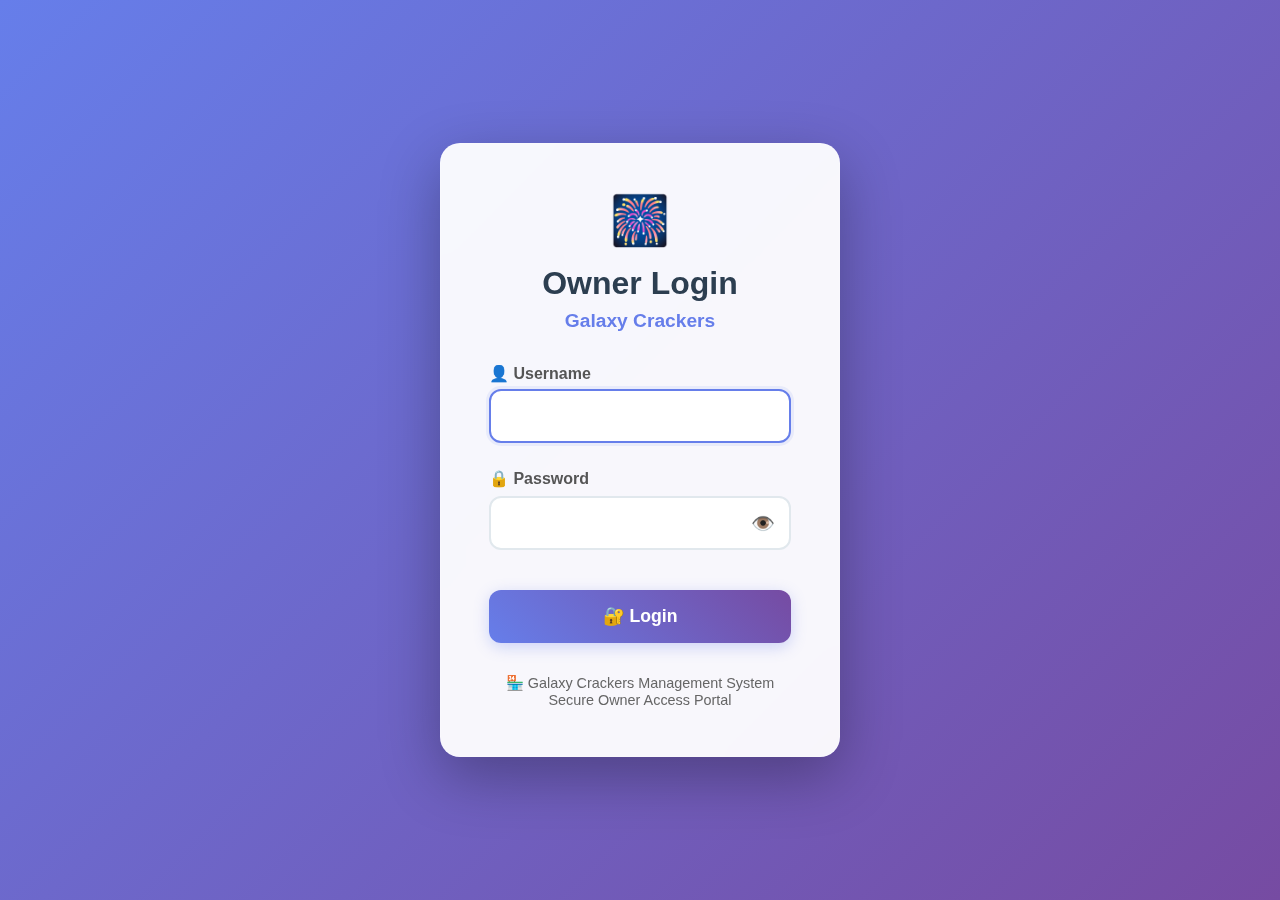
<file: index.html>
<!DOCTYPE html>
<html lang="en">
<head>
    <meta charset="UTF-8">
    <meta name="viewport" content="width=device-width, initial-scale=1.0">
    <title>Owner Login - Galaxy Crackers</title>
    <style>
        * {
            margin: 0;
            padding: 0;
            box-sizing: border-box;
        }

        body {
            font-family: 'Segoe UI', Tahoma, Geneva, Verdana, sans-serif;
            background: linear-gradient(135deg, #667eea 0%, #764ba2 100%);
            min-height: 100vh;
            display: flex;
            align-items: center;
            justify-content: center;
            padding: 20px;
        }

        .login-container {
            background: rgba(255, 255, 255, 0.95);
            backdrop-filter: blur(10px);
            border-radius: 20px;
            padding: 3rem;
            box-shadow: 0 20px 60px rgba(0, 0, 0, 0.3);
            width: 100%;
            max-width: 400px;
            border: 1px solid rgba(255, 255, 255, 0.2);
        }

        .login-header {
            text-align: center;
            margin-bottom: 2rem;
        }

        .shop-logo {
            font-size: 3rem;
            margin-bottom: 1rem;
        }

        .login-title {
            font-size: 2rem;
            font-weight: bold;
            color: #2c3e50;
            margin-bottom: 0.5rem;
        }

        .shop-name {
            font-size: 1.2rem;
            color: #667eea;
            font-weight: 600;
            margin-bottom: 2rem;
        }

        .form-group {
            margin-bottom: 1.5rem;
        }

        .form-group label {
            display: block;
            margin-bottom: 0.5rem;
            font-weight: 600;
            color: #555;
            font-size: 1rem;
        }

        .form-group input {
            width: 100%;
            padding: 1rem;
            border: 2px solid #e1e8ed;
            border-radius: 12px;
            font-size: 1rem;
            transition: all 0.3s ease;
            background: white;
        }

        .form-group input:focus {
            outline: none;
            border-color: #667eea;
            box-shadow: 0 0 0 3px rgba(102, 126, 234, 0.1);
            transform: translateY(-2px);
        }

        .password-input {
            position: relative;
        }

        .password-input input {
            padding-right: 3rem;
        }

        .password-toggle {
            position: absolute;
            right: 1rem;
            top: 50%;
            transform: translateY(-50%);
            background: none;
            border: none;
            cursor: pointer;
            font-size: 1.2rem;
            color: #666;
            transition: color 0.3s ease;
        }

        .password-toggle:hover {
            color: #667eea;
        }

        .login-btn {
            width: 100%;
            background: linear-gradient(45deg, #667eea, #764ba2);
            color: white;
            border: none;
            padding: 1rem 2rem;
            border-radius: 12px;
            font-size: 1.1rem;
            font-weight: 600;
            cursor: pointer;
            transition: all 0.3s ease;
            box-shadow: 0 4px 15px rgba(102, 126, 234, 0.3);
            margin-top: 1rem;
        }

        .login-btn:hover {
            transform: translateY(-3px);
            box-shadow: 0 8px 25px rgba(102, 126, 234, 0.4);
        }

        .login-btn:active {
            transform: translateY(-1px);
        }

        .login-btn:disabled {
            opacity: 0.6;
            cursor: not-allowed;
            transform: none;
        }

        .error-message {
            background: linear-gradient(45deg, #ff416c, #ff4b2b);
            color: white;
            padding: 1rem;
            border-radius: 8px;
            margin-bottom: 1rem;
            text-align: center;
            font-weight: 500;
            display: none;
            animation: shake 0.5s ease-in-out;
        }

        .success-message {
            background: linear-gradient(45deg, #56ab2f, #a8e6cf);
            color: white;
            padding: 1rem;
            border-radius: 8px;
            margin-bottom: 1rem;
            text-align: center;
            font-weight: 500;
            display: none;
            animation: fadeIn 0.5s ease-in-out;
        }

        @keyframes shake {
            0%, 100% { transform: translateX(0); }
            25% { transform: translateX(-5px); }
            75% { transform: translateX(5px); }
        }

        @keyframes fadeIn {
            from { opacity: 0; transform: translateY(-10px); }
            to { opacity: 1; transform: translateY(0); }
        }

        .footer {
            text-align: center;
            margin-top: 2rem;
            color: #666;
            font-size: 0.9rem;
        }

        .loading {
            display: none;
            text-align: center;
            margin-top: 1rem;
        }

        .spinner {
            border: 3px solid rgba(102, 126, 234, 0.1);
            border-top: 3px solid #667eea;
            border-radius: 50%;
            width: 30px;
            height: 30px;
            animation: spin 1s linear infinite;
            margin: 0 auto;
        }

        @keyframes spin {
            0% { transform: rotate(0deg); }
            100% { transform: rotate(360deg); }
        }

        /* Responsive Design */
        @media (max-width: 480px) {
            .login-container {
                padding: 2rem;
                margin: 1rem;
            }

            .login-title {
                font-size: 1.5rem;
            }

            .shop-name {
                font-size: 1rem;
            }
        }

        /* Security: Disable text selection on password field */
        .password-input input {
            -webkit-user-select: none;
            -moz-user-select: none;
            -ms-user-select: none;
            user-select: none;
        }

        /* Disable autocomplete styling */
        input:-webkit-autofill {
            -webkit-box-shadow: 0 0 0 30px white inset !important;
            -webkit-text-fill-color: #333 !important;
        }
    </style>
</head>
<body>
    <div class="login-container">
        <div class="login-header">
            <div class="shop-logo">🎆</div>
            <h1 class="login-title">Owner Login</h1>
            <div class="shop-name">Galaxy Crackers</div>
        </div>

        <div class="error-message" id="errorMessage">
            ❌ Invalid Username or Password
        </div>

        <div class="success-message" id="successMessage">
            ✅ Login Successful! Redirecting...
        </div>

        <form id="loginForm">
            <div class="form-group">
                <label for="username">👤 Username</label>
                <input type="text" id="username" name="username" required autocomplete="username">
            </div>

            <div class="form-group">
                <label for="password">🔒 Password</label>
                <div class="password-input">
                    <input type="password" id="password" name="password" required autocomplete="current-password">
                    <button type="button" class="password-toggle" id="passwordToggle">👁️</button>
                </div>
            </div>

            <button type="submit" class="login-btn" id="loginBtn">
                🔐 Login
            </button>
        </form>

        <div class="loading" id="loadingIndicator">
            <div class="spinner"></div>
            <p>Authenticating...</p>
        </div>

        <div class="footer">
            <p>🏪 Galaxy Crackers Management System</p>
            <p>Secure Owner Access Portal</p>
        </div>
    </div>

    <script>
        // HARDCODED CREDENTIALS (In production, use secure server-side authentication)
        const VALID_CREDENTIALS = {
            username: 'galaxycrackers',
            password: 'senthilkumar'
        };

        // DOM ELEMENTS
        const loginForm = document.getElementById('loginForm');
        const usernameInput = document.getElementById('username');
        const passwordInput = document.getElementById('password');
        const passwordToggle = document.getElementById('passwordToggle');
        const loginBtn = document.getElementById('loginBtn');
        const errorMessage = document.getElementById('errorMessage');
        const successMessage = document.getElementById('successMessage');
        const loadingIndicator = document.getElementById('loadingIndicator');

        // FOCUS ON USERNAME INPUT BY DEFAULT
        document.addEventListener('DOMContentLoaded', function() {
            usernameInput.focus();
        });

        // PASSWORD VISIBILITY TOGGLE
        passwordToggle.addEventListener('click', function() {
            const type = passwordInput.getAttribute('type') === 'password' ? 'text' : 'password';
            passwordInput.setAttribute('type', type);
            passwordToggle.textContent = type === 'password' ? '👁️' : '🙈';
        });

        // DISABLE COPY-PASTE ON PASSWORD FIELD (OPTIONAL SECURITY)
        passwordInput.addEventListener('paste', function(e) {
            e.preventDefault();
            showError('Paste is disabled for security reasons');
        });

        passwordInput.addEventListener('copy', function(e) {
            e.preventDefault();
        });

        // ENTER KEY SUPPORT
        document.addEventListener('keydown', function(e) {
            if (e.key === 'Enter' && (document.activeElement === usernameInput || document.activeElement === passwordInput)) {
                e.preventDefault();
                handleLogin();
            }
        });

        // FORM SUBMISSION
        loginForm.addEventListener('submit', function(e) {
            e.preventDefault();
            handleLogin();
        });

        // MAIN LOGIN HANDLER
        function handleLogin() {
            const username = usernameInput.value.trim();
            const password = passwordInput.value;

            // VALIDATION: PREVENT EMPTY SUBMISSION
            if (!username || !password) {
                showError('Please enter both username and password');
                return;
            }

            // SHOW LOADING STATE
            showLoading(true);
            hideMessages();

            // SIMULATE AUTHENTICATION DELAY (REALISTIC UX)
            setTimeout(() => {
                authenticateUser(username, password);
            }, 1000);
        }

        // AUTHENTICATION LOGIC
        function authenticateUser(username, password) {
            // CHECK CREDENTIALS
            if (username === VALID_CREDENTIALS.username && password === VALID_CREDENTIALS.password) {
                // SUCCESS
                showLoading(false);
                showSuccess('Login Successful! Redirecting to Dashboard...');
                
                // STORE LOGIN SESSION (OPTIONAL)
                sessionStorage.setItem('isLoggedIn', 'true');
                sessionStorage.setItem('loginTime', new Date().toISOString());
                
                // REDIRECT TO MAIN APPLICATION
                setTimeout(() => {
                    window.location.href = 'index.html'; // Redirect to main app
                }, 2000);
                
            } else {
                // FAILURE
                showLoading(false);
                showError('Invalid Username or Password');
                
                // CLEAR PASSWORD FIELD FOR SECURITY
                passwordInput.value = '';
                passwordInput.focus();
                
                // SHAKE ANIMATION FOR LOGIN CONTAINER
                document.querySelector('.login-container').style.animation = 'shake 0.5s ease-in-out';
                setTimeout(() => {
                    document.querySelector('.login-container').style.animation = '';
                }, 500);
            }
        }

        // UTILITY FUNCTIONS
        function showError(message) {
            errorMessage.textContent = `❌ ${message}`;
            errorMessage.style.display = 'block';
            successMessage.style.display = 'none';
            
            // AUTO HIDE AFTER 5 SECONDS
            setTimeout(() => {
                errorMessage.style.display = 'none';
            }, 5000);
        }

        function showSuccess(message) {
            successMessage.textContent = `✅ ${message}`;
            successMessage.style.display = 'block';
            errorMessage.style.display = 'none';
        }

        function showLoading(show) {
            if (show) {
                loadingIndicator.style.display = 'block';
                loginBtn.disabled = true;
                loginBtn.textContent = '🔄 Authenticating...';
            } else {
                loadingIndicator.style.display = 'none';
                loginBtn.disabled = false;
                loginBtn.textContent = '🔐 Login';
            }
        }

        function hideMessages() {
            errorMessage.style.display = 'none';
            successMessage.style.display = 'none';
        }

        // SECURITY: CLEAR FORM ON PAGE UNLOAD
        window.addEventListener('beforeunload', function() {
            loginForm.reset();
        });

        // PREVENT BACK BUTTON AFTER SUCCESSFUL LOGIN
        window.addEventListener('pageshow', function(event) {
            if (event.persisted) {
                window.location.reload();
            }
        });

        // AUTO-LOGOUT AFTER INACTIVITY (OPTIONAL)
        let inactivityTimer;
        function resetInactivityTimer() {
            clearTimeout(inactivityTimer);
            inactivityTimer = setTimeout(() => {
                if (sessionStorage.getItem('isLoggedIn')) {
                    sessionStorage.removeItem('isLoggedIn');
                    sessionStorage.removeItem('loginTime');
                    alert('Session expired due to inactivity');
                    window.location.reload();
                }
            }, 30 * 60 * 1000); // 30 minutes
        }

        // TRACK USER ACTIVITY
        ['mousedown', 'mousemove', 'keypress', 'scroll', 'touchstart'].forEach(event => {
            document.addEventListener(event, resetInactivityTimer, true);
        });

        // INITIALIZE INACTIVITY TIMER
        resetInactivityTimer();
    </script>
</body>
    <script src="script.js"></script>
</html>
</file>
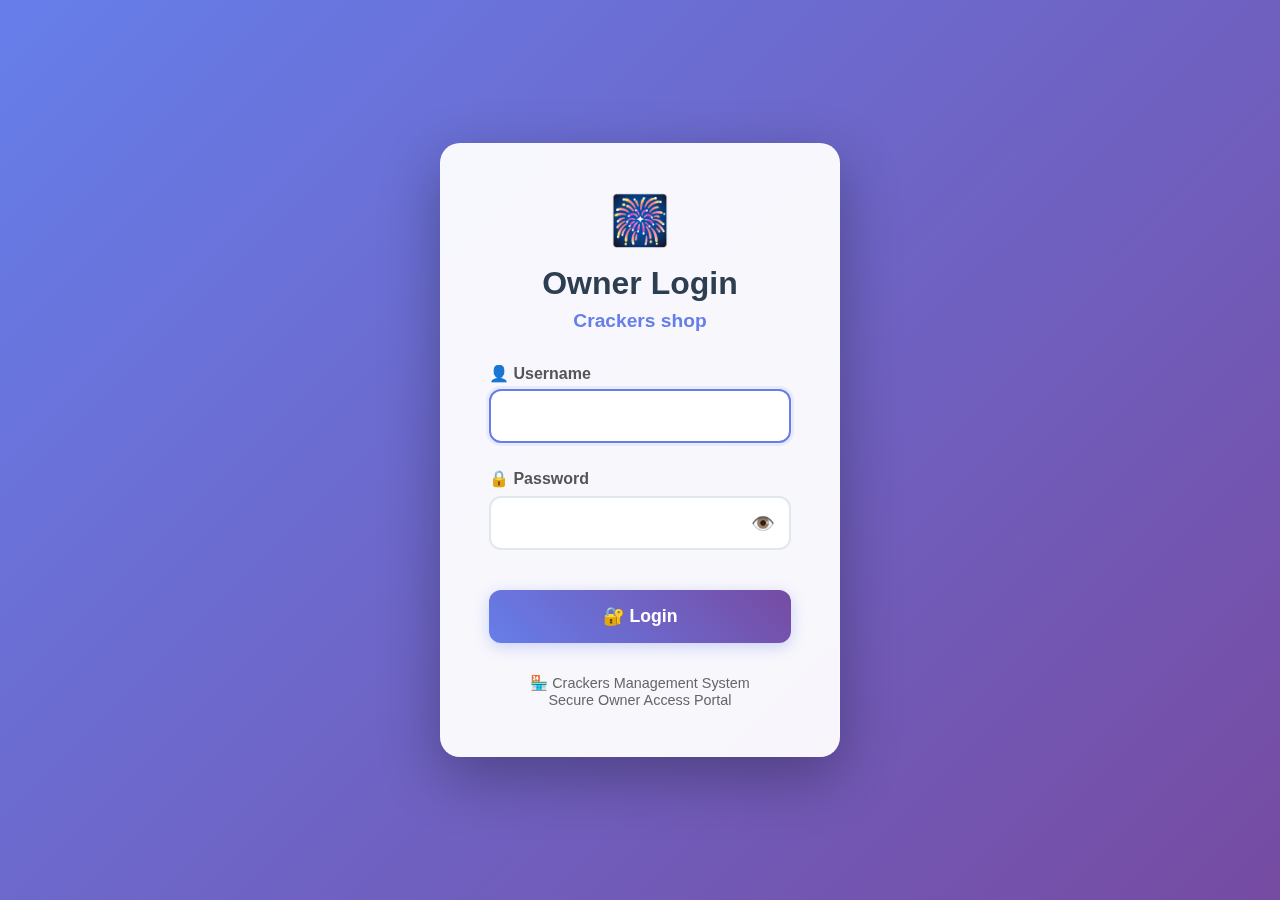
<file: billing.html>
<!DOCTYPE html>
<html lang="en">
<head>
    <meta charset="UTF-8">
    <meta name="viewport" content="width=device-width, initial-scale=1.0">
    <title>Professional Crackers Billing Software</title>
    <link rel="stylesheet" href="styles.css">
</head>
<body>
    <!-- TOP NAVIGATION (TAB STYLE) -->
    <nav class="navbar">
        <div class="nav-container">
            <div class="logo">🎆 Crackers Billing</div>
            <div class="nav-tabs">
                <button class="nav-tab active" onclick="switchTab('product-entry')">
                    📦 Product Entry
                </button>
                <button class="nav-tab" onclick="switchTab('billing')">
                    🧾 Billing
                </button>
                <button class="nav-tab" onclick="switchTab('billing-history')">
                    📋 Billing History
                </button>
            </div>
            <div class="user-info">
                <span id="welcomeUser">👤 Welcome, Owner</span>
                <button class="btn btn-import" onclick="goToDashboard()">🏠 Dashboard</button>
                <button class="btn btn-danger logout-btn" onclick="logout()">🚪 Logout</button>
            </div>
        </div>
    </nav>

    <!-- MAIN CONTENT -->
    <div class="main-content">
        <!-- SECTION 1 – PRODUCT ENTRY (DEFAULT VIEW) -->
        <section id="product-entry" class="section active">
            <h2 class="section-title">Product Entry & Management</h2>
            
            <!-- MANUAL PRODUCT ENTRY -->
            <div class="card">
                <h3>Add New Product</h3>
                <form id="productForm">
                    <div class="form-row">
                        <div class="form-group">
                            <label for="productName">🎆 Cracker Name</label>
                            <input type="text" id="productName" placeholder="Enter cracker name" required>
                        </div>
                        <div class="form-group">
                            <label for="productMRP">💰 MRP Rate (₹)</label>
                            <input type="number" id="productMRP" placeholder="0.00" min="1" step="0.01" required>
                        </div>
                        <div class="form-group">
                            <label for="productPieces">📦 Pieces per Box</label>
                            <input type="number" id="productPieces" placeholder="0" min="1" required>
                        </div>
                    </div>
                    <div class="button-group">
                        <button type="submit" class="btn btn-success">
                            ➕ Add Product
                        </button>
                        <button type="button" class="btn" onclick="clearProductForm()">
                            🔄 Clear Form
                        </button>
                        <button type="button" class="btn btn-import" onclick="showImportDialog()">
                            📄 Import from PDF / Image
                        </button>
                    </div>
                </form>
            </div>

            <!-- IMPORT DIALOG -->
            <div class="card" id="importDialog" style="display: none;">
                <h3>Import Products from File</h3>
                <div class="file-upload-area" onclick="triggerFileInput()" tabindex="0">
                    <div class="upload-icon">📁</div>
                    <div class="upload-text">Click to upload or drag and drop files</div>
                    <div class="supported-formats">Supported: PDF 📄, JPG 🖼️, PNG 🖼️</div>
                    <div style="margin-top: 10px; font-size: 0.9rem; color: #888;">Press Enter or Space to browse files</div>
                    <input type="file" id="fileInput" class="file-input" accept=".pdf,.jpg,.jpeg,.png" onchange="handleFileUpload(event)">
                </div>

                <!-- LOADING INDICATOR -->
                <div class="loading" id="loadingIndicator">
                    <div class="spinner"></div>
                    <p>Processing file... Please wait ⏳</p>
                </div>

                <!-- PREVIEW CONTAINER -->
                <div class="preview-container" id="previewContainer">
                    <h4>📋 Preview Extracted Products</h4>
                    <p style="color: #666; margin-bottom: 1rem;">Review and edit the extracted data before importing:</p>
                    <table class="preview-table" id="previewTable">
                        <thead>
                            <tr>
                                <th>🎆 Cracker Name</th>
                                <th>💰 MRP Rate (₹)</th>
                                <th>📦 Pieces per Box</th>
                                <th>⚡ Action</th>
                            </tr>
                        </thead>
                        <tbody id="previewTableBody">
                        </tbody>
                    </table>
                    <div class="button-group">
                        <button class="btn btn-success" onclick="confirmImport()">
                            ✅ Import All Products
                        </button>
                        <button class="btn btn-danger" onclick="cancelImport()">
                            ❌ Cancel
                        </button>
                    </div>
                </div>

                <div class="button-group">
                    <button class="btn btn-danger" onclick="hideImportDialog()">
                        🔙 Back to Product Entry
                    </button>
                </div>
            </div>

            <!-- MANAGE PRODUCTS -->
            <div class="card">
                <h3>Manage Products</h3>
                <div class="search-box">
                    <input type="text" id="productSearch" placeholder="🔍 Search products by name..." onkeyup="searchProducts()">
                </div>
                
                <!-- PRODUCTS TABLE -->
                <table class="table" id="productsTable">
                    <thead>
                        <tr>
                            <th>🎆 Cracker Name</th>
                            <th>💰 Rate (₹)</th>
                            <th>📦 Pieces per Box</th>
                            <th>⚡ Actions</th>
                        </tr>
                    </thead>
                    <tbody id="productsTableBody">
                        <tr>
                            <td colspan="4" style="text-align: center; color: #666; padding: 2rem;">
                                📦 No products added yet. Add your first product above!
                            </td>
                        </tr>
                    </tbody>
                </table>
            </div>
        </section>

        <!-- SECTION 2 – BILLING -->
        <section id="billing" class="section">
            <h2 class="section-title">Billing & Invoice</h2>
            
            <!-- PRODUCT SELECTION -->
            <div class="card">
                <h3>Add Items to Bill</h3>
                <div class="form-row">
                    <div class="form-group">
                        <label for="billingProductSearch">🔍 Product Name</label>
                        <div class="autocomplete-container">
                            <input type="text" id="billingProductSearch" placeholder="Type 2+ letters to search products...">
                            <div class="autocomplete-suggestions" id="billingSuggestions"></div>
                        </div>
                    </div>
                    <div class="form-group">
                        <label for="billingMRP">💰 MRP (₹)</label>
                        <input type="number" id="billingMRP" class="readonly" readonly>
                    </div>
                    <div class="form-group">
                        <label for="billingPieces">📦 Pieces per Box</label>
                        <input type="number" id="billingPieces" class="readonly" readonly>
                    </div>
                </div>
                <div class="form-row">
                    <div class="form-group">
                        <label for="billingQuantity">📊 Quantity (Boxes)</label>
                        <input type="number" id="billingQuantity" placeholder="Enter quantity" min="1">
                    </div>
                    <div class="form-group">
                        <label for="billingTotalPieces">🔢 Total Pieces</label>
                        <input type="number" id="billingTotalPieces" class="readonly" readonly>
                    </div>
                    <div class="form-group">
                        <label for="billingItemTotal">💵 Item Total (₹)</label>
                        <input type="number" id="billingItemTotal" class="readonly" readonly>
                    </div>
                </div>
                <div class="button-group">
                    <button class="btn btn-success" onclick="addToBill()">
                        ➕ Add to Bill
                    </button>
                </div>
            </div>

            <!-- BILLING TABLE -->
            <div class="card">
                <h3>Current Bill</h3>
                <table class="table">
                    <thead>
                        <tr>
                            <th>📋 S.No</th>
                            <th>🎆 Product Name</th>
                            <th>📊 Quantity</th>
                            <th>💰 Rate (₹)</th>
                            <th>🔢 Pieces</th>
                            <th>💵 Total (₹)</th>
                            <th>⚡ Action</th>
                        </tr>
                    </thead>
                    <tbody id="billingTableBody">
                        <tr>
                            <td colspan="7" style="text-align: center; color: #666; padding: 2rem;">
                                🛒 No items added to bill yet. Start adding products above!
                            </td>
                        </tr>
                    </tbody>
                </table>

                <!-- SUMMARY PANEL -->
                <div class="summary-panel">
                    <div class="summary-row">
                        <span>📊 Total Quantity:</span>
                        <span id="totalQuantity">0 boxes</span>
                    </div>
                    <div class="summary-row">
                        <span>🔢 Total Pieces:</span>
                        <span id="totalPieces">0 pieces</span>
                    </div>
                    <div class="summary-row total">
                        <span>💰 Grand Total Amount:</span>
                        <span id="grandTotal">₹0.00</span>
                    </div>
                </div>

                <!-- BILL MANAGEMENT BUTTONS -->
                <div class="button-group">
                    <button class="btn" onclick="printBill()">
                        🖨️ Print Bill
                    </button>
                    <button class="btn btn-danger" onclick="clearBill()">
                        🗑️ Clear Bill
                    </button>
                    <button class="btn btn-warning" onclick="saveBill()">
                        💾 Save Bill
                    </button>
                </div>
            </div>
        </section>

        <!-- SECTION 3 – BILLING HISTORY -->
        <section id="billing-history" class="section">
            <h2 class="section-title">Billing History</h2>
            
            <!-- SEARCH AND FILTER -->
            <div class="card">
                <h3>Search & Filter Bills</h3>
                <div class="form-row">
                    <div class="form-group">
                        <label for="historySearch">🔍 Search Bills</label>
                        <input type="text" id="historySearch" placeholder="Search by bill ID, customer, or product..." onkeyup="searchBillHistory()">
                    </div>
                    <div class="form-group">
                        <label for="historyDateFrom">📅 From Date</label>
                        <input type="date" id="historyDateFrom" onchange="filterBillHistory()">
                    </div>
                    <div class="form-group">
                        <label for="historyDateTo">📅 To Date</label>
                        <input type="date" id="historyDateTo" onchange="filterBillHistory()">
                    </div>
                </div>
                <div class="button-group">
                    <button class="btn" onclick="clearHistoryFilters()">
                        🔄 Clear Filters
                    </button>
                    <button class="btn btn-warning" onclick="exportBillHistory()">
                        📤 Export History
                    </button>
                </div>
            </div>

            <!-- BILLING HISTORY TABLE -->
            <div class="card">
                <h3>Recent Bills</h3>
                <div class="history-stats">
                    <div class="stat-item">
                        <span class="stat-label">📊 Total Bills:</span>
                        <span class="stat-value" id="totalBillsCount">0</span>
                    </div>
                    <div class="stat-item">
                        <span class="stat-label">💰 Total Revenue:</span>
                        <span class="stat-value" id="totalRevenue">₹0.00</span>
                    </div>
                    <div class="stat-item">
                        <span class="stat-label">📈 Average Bill:</span>
                        <span class="stat-value" id="averageBill">₹0.00</span>
                    </div>
                </div>
                
                <table class="table" id="historyTable">
                    <thead>
                        <tr>
                            <th>📋 Bill ID</th>
                            <th>📅 Date & Time</th>
                            <th>🛒 Items</th>
                            <th>📊 Quantity</th>
                            <th>🔢 Pieces</th>
                            <th>💰 Total Amount</th>
                            <th>⚡ Actions</th>
                        </tr>
                    </thead>
                    <tbody id="historyTableBody">
                        <tr>
                            <td colspan="7" style="text-align: center; color: #666; padding: 2rem;">
                                📋 No billing history found. Create your first bill!
                            </td>
                        </tr>
                    </tbody>
                </table>
            </div>

            <!-- BILL DETAILS MODAL -->
            <div class="modal" id="billDetailsModal" style="display: none;">
                <div class="modal-content">
                    <div class="modal-header">
                        <h3 id="modalBillTitle">📋 Bill Details</h3>
                        <button class="modal-close" onclick="closeBillDetailsModal()">❌</button>
                    </div>
                    <div class="modal-body">
                        <div class="bill-info">
                            <div class="info-row">
                                <span class="info-label">📋 Bill ID:</span>
                                <span class="info-value" id="modalBillId">-</span>
                            </div>
                            <div class="info-row">
                                <span class="info-label">📅 Date & Time:</span>
                                <span class="info-value" id="modalBillDateTime">-</span>
                            </div>
                        </div>
                        
                        <h4>🛒 Bill Items</h4>
                        <table class="table" id="modalBillItemsTable">
                            <thead>
                                <tr>
                                    <th>🎆 Product</th>
                                    <th>📊 Qty</th>
                                    <th>💰 Rate</th>
                                    <th>🔢 Pieces</th>
                                    <th>💵 Total</th>
                                </tr>
                            </thead>
                            <tbody id="modalBillItemsBody">
                            </tbody>
                        </table>
                        
                        <div class="modal-summary">
                            <div class="summary-row">
                                <span>📊 Total Quantity:</span>
                                <span id="modalTotalQuantity">0 boxes</span>
                            </div>
                            <div class="summary-row">
                                <span>🔢 Total Pieces:</span>
                                <span id="modalTotalPieces">0 pieces</span>
                            </div>
                            <div class="summary-row total">
                                <span>💰 Grand Total:</span>
                                <span id="modalGrandTotal">₹0.00</span>
                            </div>
                        </div>
                    </div>
                    <div class="modal-footer">
                        <button class="btn" onclick="printBillFromHistory()">
                            🖨️ Print Bill
                        </button>
                        <button class="btn btn-warning" onclick="editBillFromHistory()">
                            ✏️ Edit Bill
                        </button>
                        <button class="btn btn-danger" onclick="deleteBillFromHistory()">
                            🗑️ Delete Bill
                        </button>
                        <button class="btn" onclick="closeBillDetailsModal()">
                            🔙 Close
                        </button>
                    </div>
                </div>
            </div>
        </section>
    </div>

    <script src="script.js"></script>
    
    <!-- AUTHENTICATION CHECK -->
    <script>
        // CHECK IF USER IS LOGGED IN
        document.addEventListener('DOMContentLoaded', function() {
            const isLoggedIn = sessionStorage.getItem('isLoggedIn');
            const loginTime = sessionStorage.getItem('loginTime');
            const username = sessionStorage.getItem('username');
            
            // If not logged in, redirect to login page
            if (!isLoggedIn || isLoggedIn !== 'true') {
                window.location.href = 'login.html';
                return;
            }
            
            // Check if session has expired (30 minutes)
            if (loginTime) {
                const loginDate = new Date(loginTime);
                const now = new Date();
                const timeDiff = now - loginDate;
                const thirtyMinutes = 30 * 60 * 1000;
                
                if (timeDiff > thirtyMinutes) {
                    sessionStorage.removeItem('isLoggedIn');
                    sessionStorage.removeItem('loginTime');
                    sessionStorage.removeItem('username');
                    alert('Session expired. Please login again.');
                    window.location.href = 'login.html';
                    return;
                }
            }
            
            // Update last activity time
            sessionStorage.setItem('lastActivity', new Date().toISOString());
        });
        
        // LOGOUT FUNCTION
        function logout() {
            if (confirm('Are you sure you want to logout?')) {
                sessionStorage.removeItem('isLoggedIn');
                sessionStorage.removeItem('loginTime');
                sessionStorage.removeItem('username');
                sessionStorage.removeItem('lastActivity');
                window.location.href = 'login.html';
            }
        }
        
        // GO BACK TO DASHBOARD
        function goToDashboard() {
            window.location.href = 'index.html';
        }
        
        // AUTO-LOGOUT ON INACTIVITY
        let inactivityTimer;
        function resetInactivityTimer() {
            clearTimeout(inactivityTimer);
            inactivityTimer = setTimeout(() => {
                sessionStorage.removeItem('isLoggedIn');
                sessionStorage.removeItem('loginTime');
                sessionStorage.removeItem('username');
                alert('Session expired due to inactivity');
                window.location.href = 'login.html';
            }, 30 * 60 * 1000); // 30 minutes
        }

        // TRACK USER ACTIVITY
        ['mousedown', 'mousemove', 'keypress', 'scroll', 'touchstart'].forEach(event => {
            document.addEventListener(event, resetInactivityTimer, true);
        });

        // INITIALIZE INACTIVITY TIMER
        resetInactivityTimer();
    </script>
</body>

</html>
</file>
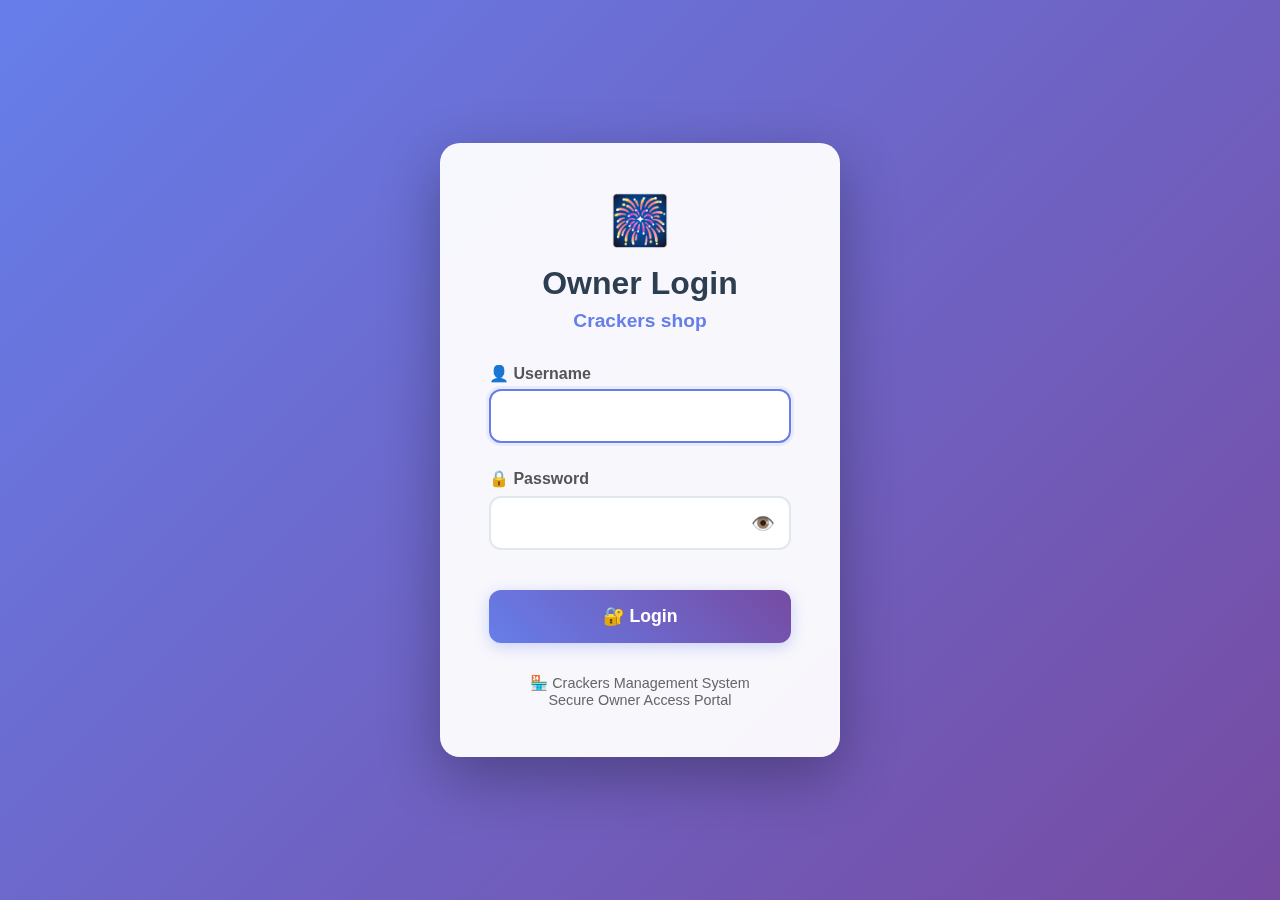
<file: login.html>
<!DOCTYPE html>
<html lang="en">
<head>
    <meta charset="UTF-8">
    <meta name="viewport" content="width=device-width, initial-scale=1.0">
    <title>Owner Login</title>
    <style>
        * {
            margin: 0;
            padding: 0;
            box-sizing: border-box;
        }

        body {
            font-family: 'Segoe UI', Tahoma, Geneva, Verdana, sans-serif;
            background: linear-gradient(135deg, #667eea 0%, #764ba2 100%);
            min-height: 100vh;
            display: flex;
            align-items: center;
            justify-content: center;
            padding: 20px;
        }

        .login-container {
            background: rgba(255, 255, 255, 0.95);
            backdrop-filter: blur(10px);
            border-radius: 20px;
            padding: 3rem;
            box-shadow: 0 20px 60px rgba(0, 0, 0, 0.3);
            width: 100%;
            max-width: 400px;
            border: 1px solid rgba(255, 255, 255, 0.2);
        }

        .login-header {
            text-align: center;
            margin-bottom: 2rem;
        }

        .shop-logo {
            font-size: 3rem;
            margin-bottom: 1rem;
        }

        .login-title {
            font-size: 2rem;
            font-weight: bold;
            color: #2c3e50;
            margin-bottom: 0.5rem;
        }

        .shop-name {
            font-size: 1.2rem;
            color: #667eea;
            font-weight: 600;
            margin-bottom: 2rem;
        }

        .form-group {
            margin-bottom: 1.5rem;
        }

        .form-group label {
            display: block;
            margin-bottom: 0.5rem;
            font-weight: 600;
            color: #555;
            font-size: 1rem;
        }

        .form-group input {
            width: 100%;
            padding: 1rem;
            border: 2px solid #e1e8ed;
            border-radius: 12px;
            font-size: 1rem;
            transition: all 0.3s ease;
            background: white;
        }

        .form-group input:focus {
            outline: none;
            border-color: #667eea;
            box-shadow: 0 0 0 3px rgba(102, 126, 234, 0.1);
            transform: translateY(-2px);
        }

        .password-input {
            position: relative;
        }

        .password-input input {
            padding-right: 3rem;
        }

        .password-toggle {
            position: absolute;
            right: 1rem;
            top: 50%;
            transform: translateY(-50%);
            background: none;
            border: none;
            cursor: pointer;
            font-size: 1.2rem;
            color: #666;
            transition: color 0.3s ease;
        }

        .password-toggle:hover {
            color: #667eea;
        }

        .login-btn {
            width: 100%;
            background: linear-gradient(45deg, #667eea, #764ba2);
            color: white;
            border: none;
            padding: 1rem 2rem;
            border-radius: 12px;
            font-size: 1.1rem;
            font-weight: 600;
            cursor: pointer;
            transition: all 0.3s ease;
            box-shadow: 0 4px 15px rgba(102, 126, 234, 0.3);
            margin-top: 1rem;
        }

        .login-btn:hover {
            transform: translateY(-3px);
            box-shadow: 0 8px 25px rgba(102, 126, 234, 0.4);
        }

        .login-btn:active {
            transform: translateY(-1px);
        }

        .login-btn:disabled {
            opacity: 0.6;
            cursor: not-allowed;
            transform: none;
        }

        .error-message {
            background: linear-gradient(45deg, #ff416c, #ff4b2b);
            color: white;
            padding: 1rem;
            border-radius: 8px;
            margin-bottom: 1rem;
            text-align: center;
            font-weight: 500;
            display: none;
            animation: shake 0.5s ease-in-out;
        }

        .success-message {
            background: linear-gradient(45deg, #56ab2f, #a8e6cf);
            color: white;
            padding: 1rem;
            border-radius: 8px;
            margin-bottom: 1rem;
            text-align: center;
            font-weight: 500;
            display: none;
            animation: fadeIn 0.5s ease-in-out;
        }

        @keyframes shake {
            0%, 100% { transform: translateX(0); }
            25% { transform: translateX(-5px); }
            75% { transform: translateX(5px); }
        }

        @keyframes fadeIn {
            from { opacity: 0; transform: translateY(-10px); }
            to { opacity: 1; transform: translateY(0); }
        }

        .footer {
            text-align: center;
            margin-top: 2rem;
            color: #666;
            font-size: 0.9rem;
        }

        .loading {
            display: none;
            text-align: center;
            margin-top: 1rem;
        }

        .spinner {
            border: 3px solid rgba(102, 126, 234, 0.1);
            border-top: 3px solid #667eea;
            border-radius: 50%;
            width: 30px;
            height: 30px;
            animation: spin 1s linear infinite;
            margin: 0 auto;
        }

        @keyframes spin {
            0% { transform: rotate(0deg); }
            100% { transform: rotate(360deg); }
        }

        /* Responsive Design */
        @media (max-width: 480px) {
            .login-container {
                padding: 2rem;
                margin: 1rem;
            }

            .login-title {
                font-size: 1.5rem;
            }

            .shop-name {
                font-size: 1rem;
            }
        }
    </style>
</head>
<body>
    <div class="login-container">
        <div class="login-header">
            <div class="shop-logo">🎆</div>
            <h1 class="login-title">Owner Login</h1>
            <div class="shop-name">Crackers shop</div>
        </div>

        <div class="error-message" id="errorMessage">
            ❌ Invalid Username or Password
        </div>

        <div class="success-message" id="successMessage">
            ✅ Login Successful! Redirecting...
        </div>

        <form id="loginForm">
            <div class="form-group">
                <label for="username">👤 Username</label>
                <input type="text" id="username" name="username" required autocomplete="username">
            </div>

            <div class="form-group">
                <label for="password">🔒 Password</label>
                <div class="password-input">
                    <input type="password" id="password" name="password" required autocomplete="current-password">
                    <button type="button" class="password-toggle" id="passwordToggle">👁️</button>
                </div>
            </div>

            <button type="submit" class="login-btn" id="loginBtn">
                🔐 Login
            </button>
        </form>

        <div class="loading" id="loadingIndicator">
            <div class="spinner"></div>
            <p>Authenticating...</p>
        </div>

        <div class="footer">
            <p>🏪 Crackers Management System</p>
            <p>Secure Owner Access Portal</p>
        </div>
    </div>

    <script>
        // HARDCODED CREDENTIALS
        const VALID_CREDENTIALS = [
            { username: 'galaxycrackers', password: 'senthilkumarmala'},
            { username: 'saravanacrackers', password: 'ramasamyrajakumari'}
        ];



        // DOM ELEMENTS
        const loginForm = document.getElementById('loginForm');
        const usernameInput = document.getElementById('username');
        const passwordInput = document.getElementById('password');
        const passwordToggle = document.getElementById('passwordToggle');
        const loginBtn = document.getElementById('loginBtn');
        const errorMessage = document.getElementById('errorMessage');
        const successMessage = document.getElementById('successMessage');
        const loadingIndicator = document.getElementById('loadingIndicator');

        // FOCUS ON USERNAME INPUT BY DEFAULT
        document.addEventListener('DOMContentLoaded', function() {
            usernameInput.focus();
        });

        // PASSWORD VISIBILITY TOGGLE
        passwordToggle.addEventListener('click', function() {
            const type = passwordInput.getAttribute('type') === 'password' ? 'text' : 'password';
            passwordInput.setAttribute('type', type);
            passwordToggle.textContent = type === 'password' ? '👁️' : '🙈';
        });

        // DISABLE COPY-PASTE ON PASSWORD FIELD
        passwordInput.addEventListener('paste', function(e) {
            e.preventDefault();
            showError('Paste is disabled for security reasons');
        });

        passwordInput.addEventListener('copy', function(e) {
            e.preventDefault();
        });

        // ENTER KEY SUPPORT
        document.addEventListener('keydown', function(e) {
            if (e.key === 'Enter' && (document.activeElement === usernameInput || document.activeElement === passwordInput)) {
                e.preventDefault();
                handleLogin();
            }
        });

        // FORM SUBMISSION
        loginForm.addEventListener('submit', function(e) {
            e.preventDefault();
            handleLogin();
        });

        // MAIN LOGIN HANDLER
        function handleLogin() {
            const username = usernameInput.value.trim();
            const password = passwordInput.value;

            // VALIDATION: PREVENT EMPTY SUBMISSION
            if (!username || !password) {
                showError('Please enter both username and password');
                return;
            }

            // SHOW LOADING STATE
            showLoading(true);
            hideMessages();

            // SIMULATE AUTHENTICATION DELAY
            setTimeout(() => {
                authenticateUser(username, password);
            }, 1000);
        }

        // AUTHENTICATION LOGIC
        function authenticateUser(username, password) {
            // CHECK CREDENTIALS
            const isValid = VALID_CREDENTIALS.some(user =>
                user.username === username &&
                user.password === password
                                                  );
            if (isValid) {

                // SUCCESS
                showLoading(false);
                showSuccess('Login Successful! Redirecting to Dashboard...');
                
                // STORE LOGIN SESSION
                sessionStorage.setItem('isLoggedIn', 'true');
                sessionStorage.setItem('loginTime', new Date().toISOString());
                sessionStorage.setItem('username', username);
                
                // REDIRECT TO INDEX.HTML (MAIN DASHBOARD)
                setTimeout(() => {
                    window.location.href = 'index.html';
                }, 2000);
                
            } else {
                // FAILURE
                showLoading(false);
                showError('Invalid Username or Password');
                
                // CLEAR PASSWORD FIELD FOR SECURITY
                passwordInput.value = '';
                passwordInput.focus();
                
                // SHAKE ANIMATION
                document.querySelector('.login-container').style.animation = 'shake 0.5s ease-in-out';
                setTimeout(() => {
                    document.querySelector('.login-container').style.animation = '';
                }, 500);
            }
        }

        // UTILITY FUNCTIONS
        function showError(message) {
            errorMessage.textContent = `❌ ${message}`;
            errorMessage.style.display = 'block';
            successMessage.style.display = 'none';
            
            setTimeout(() => {
                errorMessage.style.display = 'none';
            }, 5000);
        }

        function showSuccess(message) {
            successMessage.textContent = `✅ ${message}`;
            successMessage.style.display = 'block';
            errorMessage.style.display = 'none';
        }

        function showLoading(show) {
            if (show) {
                loadingIndicator.style.display = 'block';
                loginBtn.disabled = true;
                loginBtn.textContent = '🔄 Authenticating...';
            } else {
                loadingIndicator.style.display = 'none';
                loginBtn.disabled = false;
                loginBtn.textContent = '🔐 Login';
            }
        }

        function hideMessages() {
            errorMessage.style.display = 'none';
            successMessage.style.display = 'none';
        }
    </script>
</body>

</html>
</file>
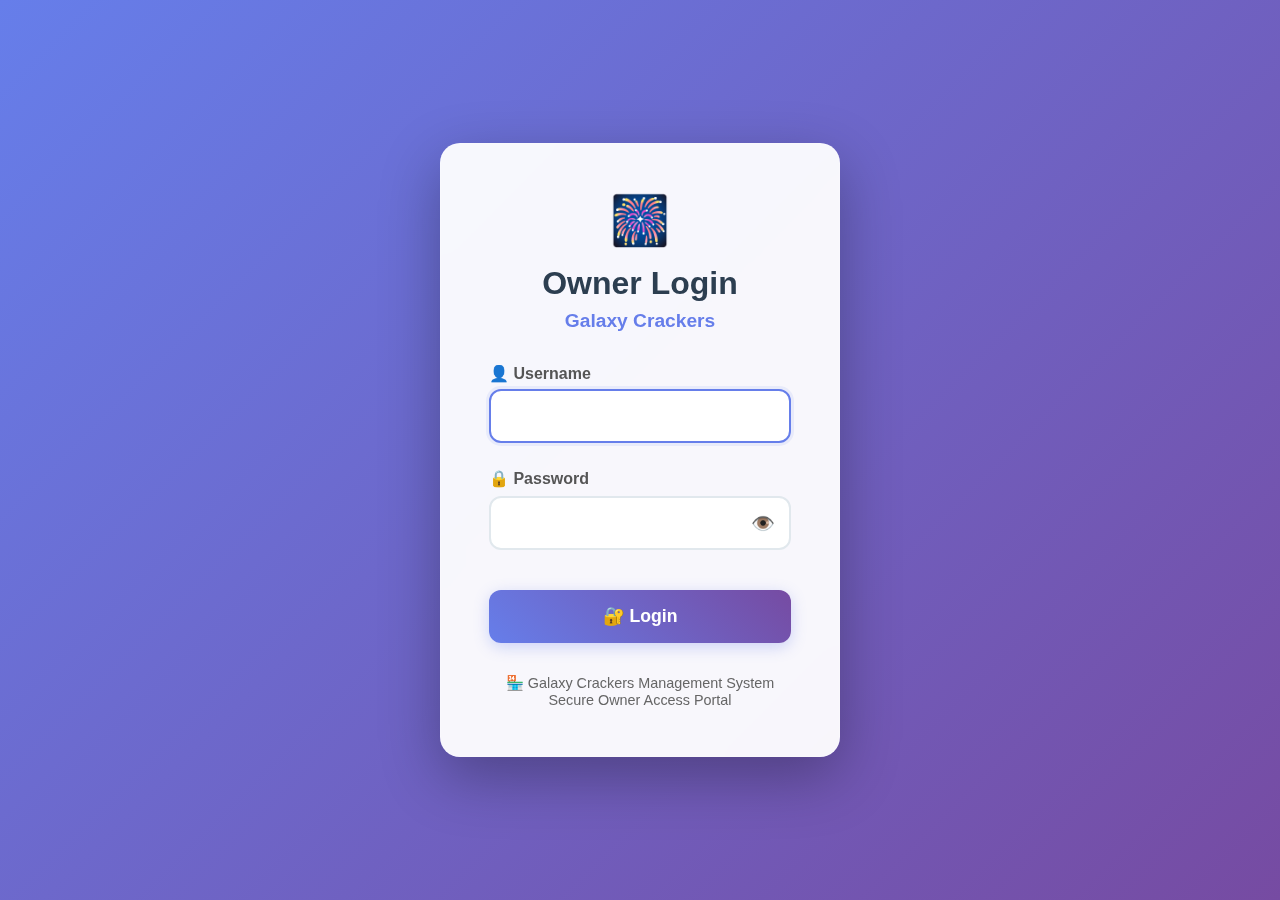
<file: login.html.html>
<!DOCTYPE html>
<html lang="en">
<head>
    <meta charset="UTF-8">
    <meta name="viewport" content="width=device-width, initial-scale=1.0">
    <title>Owner Login - Galaxy Crackers</title>
    <style>
        * {
            margin: 0;
            padding: 0;
            box-sizing: border-box;
        }

        body {
            font-family: 'Segoe UI', Tahoma, Geneva, Verdana, sans-serif;
            background: linear-gradient(135deg, #667eea 0%, #764ba2 100%);
            min-height: 100vh;
            display: flex;
            align-items: center;
            justify-content: center;
            padding: 20px;
        }

        .login-container {
            background: rgba(255, 255, 255, 0.95);
            backdrop-filter: blur(10px);
            border-radius: 20px;
            padding: 3rem;
            box-shadow: 0 20px 60px rgba(0, 0, 0, 0.3);
            width: 100%;
            max-width: 400px;
            border: 1px solid rgba(255, 255, 255, 0.2);
        }

        .login-header {
            text-align: center;
            margin-bottom: 2rem;
        }

        .shop-logo {
            font-size: 3rem;
            margin-bottom: 1rem;
        }

        .login-title {
            font-size: 2rem;
            font-weight: bold;
            color: #2c3e50;
            margin-bottom: 0.5rem;
        }

        .shop-name {
            font-size: 1.2rem;
            color: #667eea;
            font-weight: 600;
            margin-bottom: 2rem;
        }

        .form-group {
            margin-bottom: 1.5rem;
        }

        .form-group label {
            display: block;
            margin-bottom: 0.5rem;
            font-weight: 600;
            color: #555;
            font-size: 1rem;
        }

        .form-group input {
            width: 100%;
            padding: 1rem;
            border: 2px solid #e1e8ed;
            border-radius: 12px;
            font-size: 1rem;
            transition: all 0.3s ease;
            background: white;
        }

        .form-group input:focus {
            outline: none;
            border-color: #667eea;
            box-shadow: 0 0 0 3px rgba(102, 126, 234, 0.1);
            transform: translateY(-2px);
        }

        .password-input {
            position: relative;
        }

        .password-input input {
            padding-right: 3rem;
        }

        .password-toggle {
            position: absolute;
            right: 1rem;
            top: 50%;
            transform: translateY(-50%);
            background: none;
            border: none;
            cursor: pointer;
            font-size: 1.2rem;
            color: #666;
            transition: color 0.3s ease;
        }

        .password-toggle:hover {
            color: #667eea;
        }

        .login-btn {
            width: 100%;
            background: linear-gradient(45deg, #667eea, #764ba2);
            color: white;
            border: none;
            padding: 1rem 2rem;
            border-radius: 12px;
            font-size: 1.1rem;
            font-weight: 600;
            cursor: pointer;
            transition: all 0.3s ease;
            box-shadow: 0 4px 15px rgba(102, 126, 234, 0.3);
            margin-top: 1rem;
        }

        .login-btn:hover {
            transform: translateY(-3px);
            box-shadow: 0 8px 25px rgba(102, 126, 234, 0.4);
        }

        .login-btn:active {
            transform: translateY(-1px);
        }

        .login-btn:disabled {
            opacity: 0.6;
            cursor: not-allowed;
            transform: none;
        }

        .error-message {
            background: linear-gradient(45deg, #ff416c, #ff4b2b);
            color: white;
            padding: 1rem;
            border-radius: 8px;
            margin-bottom: 1rem;
            text-align: center;
            font-weight: 500;
            display: none;
            animation: shake 0.5s ease-in-out;
        }

        .success-message {
            background: linear-gradient(45deg, #56ab2f, #a8e6cf);
            color: white;
            padding: 1rem;
            border-radius: 8px;
            margin-bottom: 1rem;
            text-align: center;
            font-weight: 500;
            display: none;
            animation: fadeIn 0.5s ease-in-out;
        }

        @keyframes shake {
            0%, 100% { transform: translateX(0); }
            25% { transform: translateX(-5px); }
            75% { transform: translateX(5px); }
        }

        @keyframes fadeIn {
            from { opacity: 0; transform: translateY(-10px); }
            to { opacity: 1; transform: translateY(0); }
        }

        .footer {
            text-align: center;
            margin-top: 2rem;
            color: #666;
            font-size: 0.9rem;
        }

        .loading {
            display: none;
            text-align: center;
            margin-top: 1rem;
        }

        .spinner {
            border: 3px solid rgba(102, 126, 234, 0.1);
            border-top: 3px solid #667eea;
            border-radius: 50%;
            width: 30px;
            height: 30px;
            animation: spin 1s linear infinite;
            margin: 0 auto;
        }

        @keyframes spin {
            0% { transform: rotate(0deg); }
            100% { transform: rotate(360deg); }
        }

        /* Responsive Design */
        @media (max-width: 480px) {
            .login-container {
                padding: 2rem;
                margin: 1rem;
            }

            .login-title {
                font-size: 1.5rem;
            }

            .shop-name {
                font-size: 1rem;
            }
        }

        /* Security: Disable text selection on password field */
        .password-input input {
            -webkit-user-select: none;
            -moz-user-select: none;
            -ms-user-select: none;
            user-select: none;
        }

        /* Disable autocomplete styling */
        input:-webkit-autofill {
            -webkit-box-shadow: 0 0 0 30px white inset !important;
            -webkit-text-fill-color: #333 !important;
        }
    </style>
</head>
<body>
    <div class="login-container">
        <div class="login-header">
            <div class="shop-logo">🎆</div>
            <h1 class="login-title">Owner Login</h1>
            <div class="shop-name">Galaxy Crackers</div>
        </div>

        <div class="error-message" id="errorMessage">
            ❌ Invalid Username or Password
        </div>

        <div class="success-message" id="successMessage">
            ✅ Login Successful! Redirecting...
        </div>

        <form id="loginForm">
            <div class="form-group">
                <label for="username">👤 Username</label>
                <input type="text" id="username" name="username" required autocomplete="username">
            </div>

            <div class="form-group">
                <label for="password">🔒 Password</label>
                <div class="password-input">
                    <input type="password" id="password" name="password" required autocomplete="current-password">
                    <button type="button" class="password-toggle" id="passwordToggle">👁️</button>
                </div>
            </div>

            <button type="submit" class="login-btn" id="loginBtn">
                🔐 Login
            </button>
        </form>

        <div class="loading" id="loadingIndicator">
            <div class="spinner"></div>
            <p>Authenticating...</p>
        </div>

        <div class="footer">
            <p>🏪 Galaxy Crackers Management System</p>
            <p>Secure Owner Access Portal</p>
        </div>
    </div>

    <script>
        // HARDCODED CREDENTIALS (In production, use secure server-side authentication)
        const VALID_CREDENTIALS = {
            username: 'galaxycrackers',
            password: 'senthilkumar'
        };

        // DOM ELEMENTS
        const loginForm = document.getElementById('loginForm');
        const usernameInput = document.getElementById('username');
        const passwordInput = document.getElementById('password');
        const passwordToggle = document.getElementById('passwordToggle');
        const loginBtn = document.getElementById('loginBtn');
        const errorMessage = document.getElementById('errorMessage');
        const successMessage = document.getElementById('successMessage');
        const loadingIndicator = document.getElementById('loadingIndicator');

        // FOCUS ON USERNAME INPUT BY DEFAULT
        document.addEventListener('DOMContentLoaded', function() {
            usernameInput.focus();
        });

        // PASSWORD VISIBILITY TOGGLE
        passwordToggle.addEventListener('click', function() {
            const type = passwordInput.getAttribute('type') === 'password' ? 'text' : 'password';
            passwordInput.setAttribute('type', type);
            passwordToggle.textContent = type === 'password' ? '👁️' : '🙈';
        });

        // DISABLE COPY-PASTE ON PASSWORD FIELD (OPTIONAL SECURITY)
        passwordInput.addEventListener('paste', function(e) {
            e.preventDefault();
            showError('Paste is disabled for security reasons');
        });

        passwordInput.addEventListener('copy', function(e) {
            e.preventDefault();
        });

        // ENTER KEY SUPPORT
        document.addEventListener('keydown', function(e) {
            if (e.key === 'Enter' && (document.activeElement === usernameInput || document.activeElement === passwordInput)) {
                e.preventDefault();
                handleLogin();
            }
        });

        // FORM SUBMISSION
        loginForm.addEventListener('submit', function(e) {
            e.preventDefault();
            handleLogin();
        });

        // MAIN LOGIN HANDLER
        function handleLogin() {
            const username = usernameInput.value.trim();
            const password = passwordInput.value;

            // VALIDATION: PREVENT EMPTY SUBMISSION
            if (!username || !password) {
                showError('Please enter both username and password');
                return;
            }

            // SHOW LOADING STATE
            showLoading(true);
            hideMessages();

            // SIMULATE AUTHENTICATION DELAY (REALISTIC UX)
            setTimeout(() => {
                authenticateUser(username, password);
            }, 1000);
        }

        // AUTHENTICATION LOGIC
        function authenticateUser(username, password) {
            // CHECK CREDENTIALS
            if (username === VALID_CREDENTIALS.username && password === VALID_CREDENTIALS.password) {
                // SUCCESS
                showLoading(false);
                showSuccess('Login Successful! Redirecting to Dashboard...');
                
                // STORE LOGIN SESSION (OPTIONAL)
                sessionStorage.setItem('isLoggedIn', 'true');
                sessionStorage.setItem('loginTime', new Date().toISOString());
                
                // REDIRECT TO MAIN APPLICATION
                setTimeout(() => {
                    window.location.href = 'index.html'; // Redirect to main app
                }, 2000);
                
            } else {
                // FAILURE
                showLoading(false);
                showError('Invalid Username or Password');
                
                // CLEAR PASSWORD FIELD FOR SECURITY
                passwordInput.value = '';
                passwordInput.focus();
                
                // SHAKE ANIMATION FOR LOGIN CONTAINER
                document.querySelector('.login-container').style.animation = 'shake 0.5s ease-in-out';
                setTimeout(() => {
                    document.querySelector('.login-container').style.animation = '';
                }, 500);
            }
        }

        // UTILITY FUNCTIONS
        function showError(message) {
            errorMessage.textContent = `❌ ${message}`;
            errorMessage.style.display = 'block';
            successMessage.style.display = 'none';
            
            // AUTO HIDE AFTER 5 SECONDS
            setTimeout(() => {
                errorMessage.style.display = 'none';
            }, 5000);
        }

        function showSuccess(message) {
            successMessage.textContent = `✅ ${message}`;
            successMessage.style.display = 'block';
            errorMessage.style.display = 'none';
        }

        function showLoading(show) {
            if (show) {
                loadingIndicator.style.display = 'block';
                loginBtn.disabled = true;
                loginBtn.textContent = '🔄 Authenticating...';
            } else {
                loadingIndicator.style.display = 'none';
                loginBtn.disabled = false;
                loginBtn.textContent = '🔐 Login';
            }
        }

        function hideMessages() {
            errorMessage.style.display = 'none';
            successMessage.style.display = 'none';
        }

        // SECURITY: CLEAR FORM ON PAGE UNLOAD
        window.addEventListener('beforeunload', function() {
            loginForm.reset();
        });

        // PREVENT BACK BUTTON AFTER SUCCESSFUL LOGIN
        window.addEventListener('pageshow', function(event) {
            if (event.persisted) {
                window.location.reload();
            }
        });

        // AUTO-LOGOUT AFTER INACTIVITY (OPTIONAL)
        let inactivityTimer;
        function resetInactivityTimer() {
            clearTimeout(inactivityTimer);
            inactivityTimer = setTimeout(() => {
                if (sessionStorage.getItem('isLoggedIn')) {
                    sessionStorage.removeItem('isLoggedIn');
                    sessionStorage.removeItem('loginTime');
                    alert('Session expired due to inactivity');
                    window.location.reload();
                }
            }, 30 * 60 * 1000); // 30 minutes
        }

        // TRACK USER ACTIVITY
        ['mousedown', 'mousemove', 'keypress', 'scroll', 'touchstart'].forEach(event => {
            document.addEventListener(event, resetInactivityTimer, true);
        });

        // INITIALIZE INACTIVITY TIMER
        resetInactivityTimer();
    </script>
</body>
</html>
</file>
<file: styles.css>
* {
    margin: 0;
    padding: 0;
    box-sizing: border-box;
}

body {
    font-family: 'Segoe UI', Tahoma, Geneva, Verdana, sans-serif;
    background: linear-gradient(135deg, #667eea 0%, #764ba2 100%);
    min-height: 100vh;
    color: #333;
}

/* TOP NAVIGATION */
.navbar {
    position: fixed;
    top: 0;
    left: 0;
    right: 0;
    background: rgba(255, 255, 255, 0.95);
    backdrop-filter: blur(10px);
    box-shadow: 0 4px 20px rgba(0,0,0,0.1);
    z-index: 1000;
    padding: 0;
}

.nav-container {
    max-width: 1400px;
    margin: 0 auto;
    display: flex;
    align-items: center;
    height: 80px;
    padding: 0 2rem;
}

.logo {
    font-size: 1.8rem;
    font-weight: bold;
    background: linear-gradient(45deg, #667eea, #764ba2);
    -webkit-background-clip: text;
    -webkit-text-fill-color: transparent;
    background-clip: text;
}

.nav-tabs {
    display: flex;
    margin-left: auto;
    background: #f8f9fa;
    border-radius: 50px;
    padding: 5px;
    box-shadow: inset 0 2px 4px rgba(0,0,0,0.1);
}

.nav-tab {
    background: none;
    border: none;
    padding: 12px 30px;
    border-radius: 50px;
    font-size: 1rem;
    font-weight: 600;
    cursor: pointer;
    transition: all 0.3s ease;
    color: #666;
    position: relative;
}

.nav-tab:hover {
    color: #333;
}

.nav-tab.active {
    background: linear-gradient(45deg, #667eea, #764ba2);
    color: white;
    box-shadow: 0 4px 15px rgba(102, 126, 234, 0.4);
}

/* MAIN CONTENT */
.main-content {
    margin-top: 80px;
    padding: 2rem;
    max-width: 1400px;
    margin-left: auto;
    margin-right: auto;
}

.section {
    display: none;
    animation: fadeIn 0.3s ease-in-out;
}

.section.active {
    display: block;
}

@keyframes fadeIn {
    from { opacity: 0; transform: translateY(20px); }
    to { opacity: 1; transform: translateY(0); }
}

.section-title {
    font-size: 2.5rem;
    color: white;
    margin-bottom: 2rem;
    text-align: center;
    text-shadow: 0 2px 4px rgba(0,0,0,0.3);
}

/* CARDS */
.card {
    background: rgba(255, 255, 255, 0.95);
    backdrop-filter: blur(10px);
    border-radius: 20px;
    padding: 2.5rem;
    box-shadow: 0 10px 40px rgba(0,0,0,0.1);
    margin-bottom: 2rem;
    border: 1px solid rgba(255,255,255,0.2);
}

.card h3 {
    margin-bottom: 2rem;
    color: #2c3e50;
    font-size: 1.5rem;
    display: flex;
    align-items: center;
    gap: 10px;
}

.card h3::before {
    content: "🎆";
    font-size: 1.2em;
}

/* FORM STYLES */
.form-group {
    margin-bottom: 1.5rem;
}

.form-group label {
    display: block;
    margin-bottom: 0.5rem;
    font-weight: 600;
    color: #555;
    font-size: 1rem;
}

.form-group input, .form-group select {
    width: 100%;
    padding: 1rem;
    border: 2px solid #e1e8ed;
    border-radius: 12px;
    font-size: 1rem;
    transition: all 0.3s ease;
    background: white;
}

.form-group input:focus, .form-group select:focus {
    outline: none;
    border-color: #667eea;
    box-shadow: 0 0 0 3px rgba(102, 126, 234, 0.1);
    transform: translateY(-2px);
}

.form-row {
    display: grid;
    grid-template-columns: 1fr 1fr 1fr;
    gap: 1.5rem;
}

/* MODERN ACTION BUTTONS */
.btn {
    background: linear-gradient(45deg, #667eea, #764ba2);
    color: white;
    border: none;
    padding: 1rem 2rem;
    border-radius: 12px;
    font-size: 1rem;
    font-weight: 600;
    cursor: pointer;
    transition: all 0.3s ease;
    display: inline-flex;
    align-items: center;
    gap: 10px;
    box-shadow: 0 4px 15px rgba(102, 126, 234, 0.3);
}

.btn:hover {
    transform: translateY(-3px);
    box-shadow: 0 8px 25px rgba(102, 126, 234, 0.4);
}

.btn:active {
    transform: translateY(-1px);
}

.btn-success {
    background: linear-gradient(45deg, #56ab2f, #a8e6cf);
}

.btn-success:hover {
    box-shadow: 0 8px 25px rgba(86, 171, 47, 0.4);
}

.btn-danger {
    background: linear-gradient(45deg, #ff416c, #ff4b2b);
    padding: 0.7rem 1.5rem;
    font-size: 0.9rem;
}

.btn-danger:hover {
    box-shadow: 0 8px 25px rgba(255, 65, 108, 0.4);
}

.btn-warning {
    background: linear-gradient(45deg, #f093fb, #f5576c);
    padding: 0.7rem 1.5rem;
    font-size: 0.9rem;
}

.btn-warning:hover {
    box-shadow: 0 8px 25px rgba(240, 147, 251, 0.4);
}

.btn-import {
    background: linear-gradient(45deg, #4facfe, #00f2fe);
}

.btn-import:hover {
    box-shadow: 0 8px 25px rgba(79, 172, 254, 0.4);
}

/* FILE UPLOAD AREA - Enhanced */
.file-upload-area {
    border: 3px dashed #ddd;
    border-radius: 15px;
    padding: 3rem;
    text-align: center;
    transition: all 0.3s ease;
    cursor: pointer;
    background: rgba(255,255,255,0.5);
    outline: none;
}

.file-upload-area:hover,
.file-upload-area:focus {
    border-color: #667eea;
    background: rgba(102, 126, 234, 0.05);
    transform: translateY(-2px);
    box-shadow: 0 4px 15px rgba(102, 126, 234, 0.2);
}

.file-upload-area.dragover {
    border-color: #667eea;
    background: rgba(102, 126, 234, 0.1);
    transform: scale(1.02);
}

.file-input {
    display: none;
}

.upload-icon {
    font-size: 4rem;
    margin-bottom: 1rem;
}

.upload-text {
    color: #666;
    margin-bottom: 0.5rem;
    font-size: 1.1rem;
    font-weight: 500;
}

.supported-formats {
    font-size: 0.9rem;
    color: #999;
}

/* TABLES */
.table {
    width: 100%;
    border-collapse: collapse;
    margin-top: 1rem;
    background: white;
    border-radius: 12px;
    overflow: hidden;
    box-shadow: 0 4px 15px rgba(0,0,0,0.1);
}

.table th,
.table td {
    padding: 1.2rem;
    text-align: left;
    border-bottom: 1px solid #f1f3f4;
}

.table th {
    background: linear-gradient(45deg, #667eea, #764ba2);
    color: white;
    font-weight: 600;
    font-size: 1rem;
}

.table tr:hover {
    background: rgba(102, 126, 234, 0.05);
}

.table tr:last-child td {
    border-bottom: none;
}

/* AUTOCOMPLETE */
.autocomplete-container {
    position: relative;
}

.autocomplete-suggestions {
    position: absolute;
    top: 100%;
    left: 0;
    right: 0;
    background: white;
    border: 2px solid #e1e8ed;
    border-top: none;
    border-radius: 0 0 12px 12px;
    max-height: 250px;
    overflow-y: auto;
    z-index: 100;
    display: none;
    box-shadow: 0 8px 25px rgba(0,0,0,0.15);
}

.suggestion-item {
    padding: 1rem;
    cursor: pointer;
    border-bottom: 1px solid #f1f3f4;
    transition: all 0.2s ease;
    display: flex;
    justify-content: space-between;
    align-items: center;
}

.suggestion-item:hover,
.suggestion-item.highlighted {
    background: linear-gradient(45deg, rgba(102, 126, 234, 0.1), rgba(118, 75, 162, 0.1));
    color: #667eea;
    font-weight: 500;
}

.suggestion-item:last-child {
    border-bottom: none;
}

.suggestion-details {
    font-size: 0.9rem;
    color: #666;
}

/* READONLY INPUTS */
.readonly {
    background: linear-gradient(45deg, #f8f9fa, #e9ecef);
    cursor: not-allowed;
    color: #666;
}

/* SUMMARY PANEL */
.summary-panel {
    background: linear-gradient(45deg, rgba(102, 126, 234, 0.1), rgba(118, 75, 162, 0.1));
    padding: 2rem;
    border-radius: 15px;
    margin-bottom: 2rem;
    border: 2px solid rgba(102, 126, 234, 0.2);
}

.summary-row {
    display: flex;
    justify-content: space-between;
    margin-bottom: 1rem;
    font-size: 1.2rem;
    font-weight: 500;
}

.summary-row.total {
    font-weight: bold;
    font-size: 1.5rem;
    color: #2c3e50;
    border-top: 3px solid #667eea;
    padding-top: 1rem;
    margin-top: 1rem;
}

/* BUTTON GROUPS */
.button-group {
    display: flex;
    gap: 1rem;
    justify-content: center;
    margin-top: 2rem;
    flex-wrap: wrap;
}

.action-buttons {
    display: flex;
    gap: 0.5rem;
}

/* SEARCH BOX */
.search-box {
    margin-bottom: 1.5rem;
}

.search-box input {
    width: 100%;
    padding: 1rem;
    border: 2px solid #e1e8ed;
    border-radius: 12px;
    font-size: 1rem;
    background: white;
}

.search-box input:focus {
    outline: none;
    border-color: #667eea;
    box-shadow: 0 0 0 3px rgba(102, 126, 234, 0.1);
}

/* LOADING SPINNER */
.loading {
    display: none;
    text-align: center;
    padding: 3rem;
}

.spinner {
    border: 4px solid rgba(102, 126, 234, 0.1);
    border-top: 4px solid #667eea;
    border-radius: 50%;
    width: 50px;
    height: 50px;
    animation: spin 1s linear infinite;
    margin: 0 auto 1rem;
}

@keyframes spin {
    0% { transform: rotate(0deg); }
    100% { transform: rotate(360deg); }
}

/* PREVIEW CONTAINER */
.preview-container {
    display: none;
    margin-top: 2rem;
    padding: 2rem;
    background: rgba(102, 126, 234, 0.05);
    border-radius: 15px;
    border: 2px solid rgba(102, 126, 234, 0.2);
}

.preview-table {
    width: 100%;
    border-collapse: collapse;
    margin-bottom: 1rem;
    background: white;
    border-radius: 12px;
    overflow: hidden;
}

.preview-table th,
.preview-table td {
    padding: 1rem;
    text-align: left;
    border: 1px solid #e1e8ed;
}

.preview-table th {
    background: linear-gradient(45deg, #667eea, #764ba2);
    color: white;
    font-weight: 600;
}

.preview-table input {
    width: 100%;
    padding: 0.7rem;
    border: 1px solid #ddd;
    border-radius: 8px;
    font-size: 0.9rem;
}

/* HIGHLIGHT MATCHING TEXT */
.highlight {
    background: linear-gradient(45deg, #ffeb3b, #ffc107);
    padding: 2px 4px;
    border-radius: 3px;
    font-weight: bold;
}

/* BILLING HISTORY STYLES */
.history-stats {
    display: grid;
    grid-template-columns: repeat(auto-fit, minmax(200px, 1fr));
    gap: 1rem;
    margin-bottom: 2rem;
    padding: 1.5rem;
    background: linear-gradient(45deg, rgba(102, 126, 234, 0.05), rgba(118, 75, 162, 0.05));
    border-radius: 12px;
    border: 2px solid rgba(102, 126, 234, 0.1);
}

.stat-item {
    text-align: center;
    padding: 1rem;
    background: white;
    border-radius: 8px;
    box-shadow: 0 2px 8px rgba(0,0,0,0.1);
}

.stat-label {
    display: block;
    font-size: 0.9rem;
    color: #666;
    margin-bottom: 0.5rem;
}

.stat-value {
    display: block;
    font-size: 1.5rem;
    font-weight: bold;
    color: #2c3e50;
}

/* MODAL STYLES */
.modal {
    position: fixed;
    top: 0;
    left: 0;
    width: 100%;
    height: 100%;
    background: rgba(0, 0, 0, 0.5);
    backdrop-filter: blur(5px);
    z-index: 2000;
    display: flex;
    align-items: center;
    justify-content: center;
    padding: 2rem;
}

.modal-content {
    background: white;
    border-radius: 20px;
    max-width: 800px;
    width: 100%;
    max-height: 90vh;
    overflow-y: auto;
    box-shadow: 0 20px 60px rgba(0,0,0,0.3);
}

.modal-header {
    display: flex;
    justify-content: space-between;
    align-items: center;
    padding: 2rem 2rem 1rem;
    border-bottom: 2px solid #f1f3f4;
}

.modal-header h3 {
    margin: 0;
    color: #2c3e50;
    font-size: 1.5rem;
}

.modal-close {
    background: none;
    border: none;
    font-size: 1.5rem;
    cursor: pointer;
    padding: 0.5rem;
    border-radius: 50%;
    transition: all 0.3s ease;
}

.modal-close:hover {
    background: #f1f3f4;
    transform: scale(1.1);
}

.modal-body {
    padding: 2rem;
}

.modal-footer {
    padding: 1rem 2rem 2rem;
    border-top: 2px solid #f1f3f4;
    display: flex;
    gap: 1rem;
    justify-content: center;
    flex-wrap: wrap;
}

.bill-info {
    background: #f8f9fa;
    padding: 1.5rem;
    border-radius: 12px;
    margin-bottom: 2rem;
}

.info-row {
    display: flex;
    justify-content: space-between;
    margin-bottom: 0.5rem;
    font-size: 1.1rem;
}

.info-label {
    font-weight: 600;
    color: #555;
}

.info-value {
    font-weight: 500;
    color: #2c3e50;
}

.modal-summary {
    background: linear-gradient(45deg, rgba(102, 126, 234, 0.1), rgba(118, 75, 162, 0.1));
    padding: 1.5rem;
    border-radius: 12px;
    margin-top: 2rem;
    border: 2px solid rgba(102, 126, 234, 0.2);
}

.modal-summary .summary-row {
    display: flex;
    justify-content: space-between;
    margin-bottom: 0.5rem;
    font-size: 1.1rem;
    font-weight: 500;
}

.modal-summary .summary-row.total {
    font-weight: bold;
    font-size: 1.3rem;
    color: #2c3e50;
    border-top: 2px solid #667eea;
    padding-top: 0.5rem;
    margin-top: 1rem;
}

/* RESPONSIVE DESIGN */
@media (max-width: 768px) {
    .nav-container {
        flex-direction: column;
        height: auto;
        padding: 1rem;
        gap: 1rem;
    }

    .nav-tabs {
        margin-left: 0;
        width: 100%;
    }

    .nav-tab {
        flex: 1;
        text-align: center;
    }

    .main-content {
        margin-top: 140px;
        padding: 1rem;
    }

    .form-row {
        grid-template-columns: 1fr;
    }

    .table {
        font-size: 0.9rem;
    }

    .table th,
    .table td {
        padding: 0.8rem;
    }

    .button-group {
        flex-direction: column;
    }

    .action-buttons {
        justify-content: center;
    }

    .card {
        padding: 1.5rem;
    }

    .section-title {
        font-size: 2rem;
    }
}

/* PRINT STYLES */
@media print {
    body {
        background: white;
    }
    
    .navbar,
    .btn,
    .action-buttons {
        display: none !important;
    }

    .main-content {
        margin-top: 0;
        padding: 0;
    }

    .card {
        box-shadow: none;
        border: 1px solid #ddd;
        background: white;
    }

    .section-title {
        color: #333;
        text-shadow: none;
    }
}
</file>
